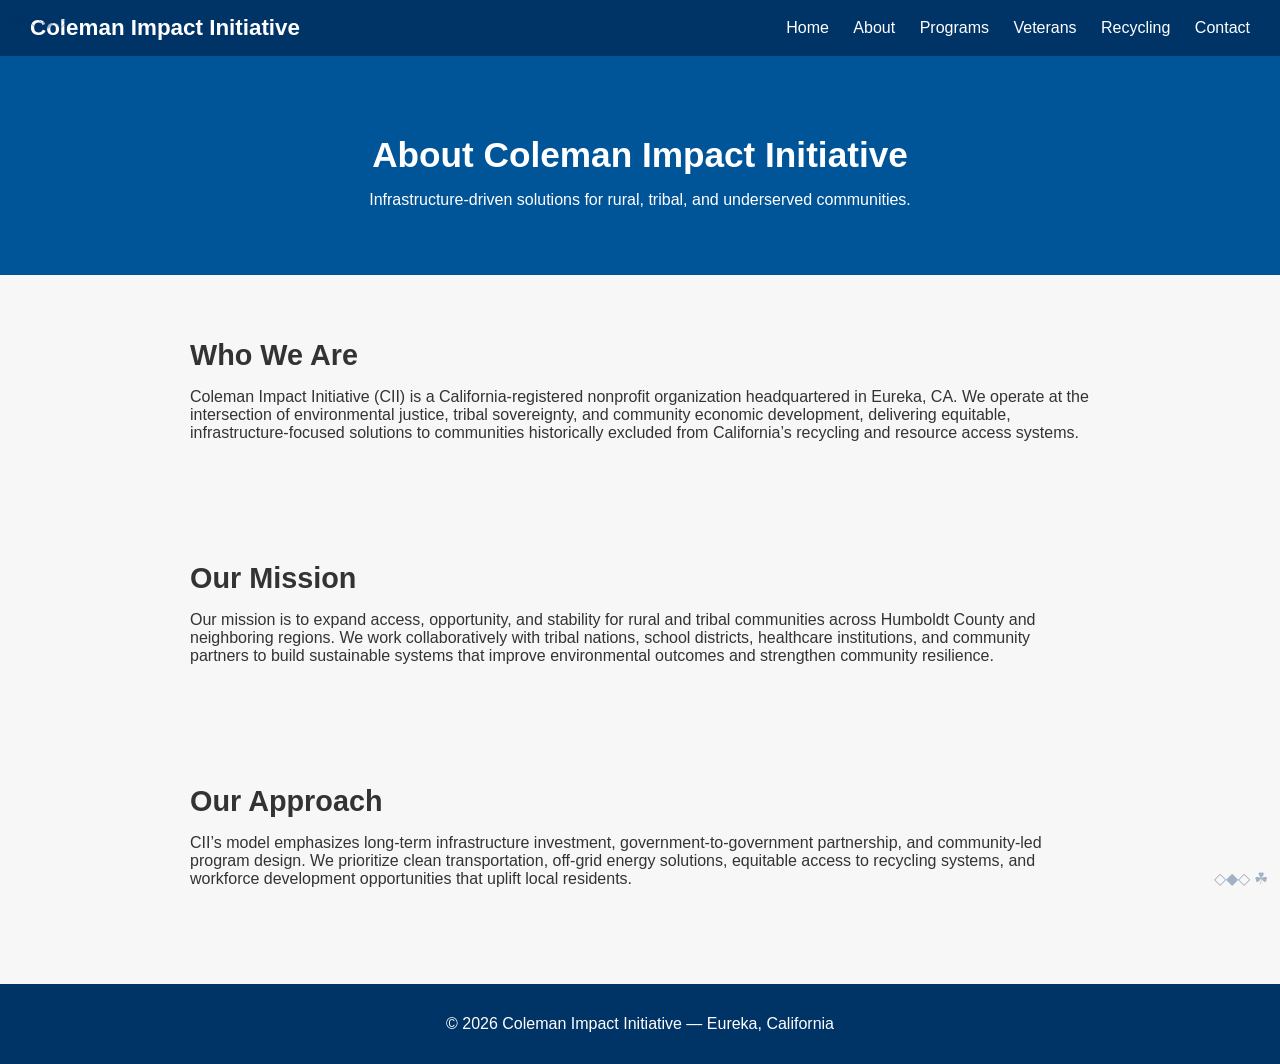
<file: about.html>
<!DOCTYPE html>
<html lang="en">
<head>
    <meta charset="UTF-8">
    <title>About Us — Coleman Impact Initiative</title>
    <link rel="stylesheet" href="style.css">
</head>

<body>
<div class="corner-art">☘︎ ◇◆◇</div>
<div class="corner-art-bottom">◇◆◇ ☘︎</div>


<header>
    <div class="logo">Coleman Impact Initiative</div>
    <nav>
        <a href="index.html">Home</a>
        <a href="about.html">About</a>
        <a href="programs.html">Programs</a>
        <a href="veterans.html">Veterans</a>
        <a href="recycling.html">Recycling</a>
        <a href="contact.html">Contact</a>
    </nav>
</header>

<section class="page-header">
    <h1>About Coleman Impact Initiative</h1>
    <p>Infrastructure-driven solutions for rural, tribal, and underserved communities.</p>
</section>

<section class="content-block">
    <h2>Who We Are</h2>
    <p>
        Coleman Impact Initiative (CII) is a California-registered nonprofit organization headquartered in Eureka, CA.
        We operate at the intersection of environmental justice, tribal sovereignty, and community economic development,
        delivering equitable, infrastructure-focused solutions to communities historically excluded from California’s
        recycling and resource access systems.
    </p>
</section>

<section class="content-block">
    <h2>Our Mission</h2>
    <p>
        Our mission is to expand access, opportunity, and stability for rural and tribal communities across Humboldt County
        and neighboring regions. We work collaboratively with tribal nations, school districts, healthcare institutions,
        and community partners to build sustainable systems that improve environmental outcomes and strengthen community resilience.
    </p>
</section>

<section class="content-block">
    <h2>Our Approach</h2>
    <p>
        CII’s model emphasizes long-term infrastructure investment, government-to-government partnership, and community-led
        program design. We prioritize clean transportation, off-grid energy solutions, equitable access to recycling systems,
        and workforce development opportunities that uplift local residents.
    </p>
</section>

<footer>
    <p>© 2026 Coleman Impact Initiative — Eureka, California</p>
</footer>

</body>
</html>
</file>
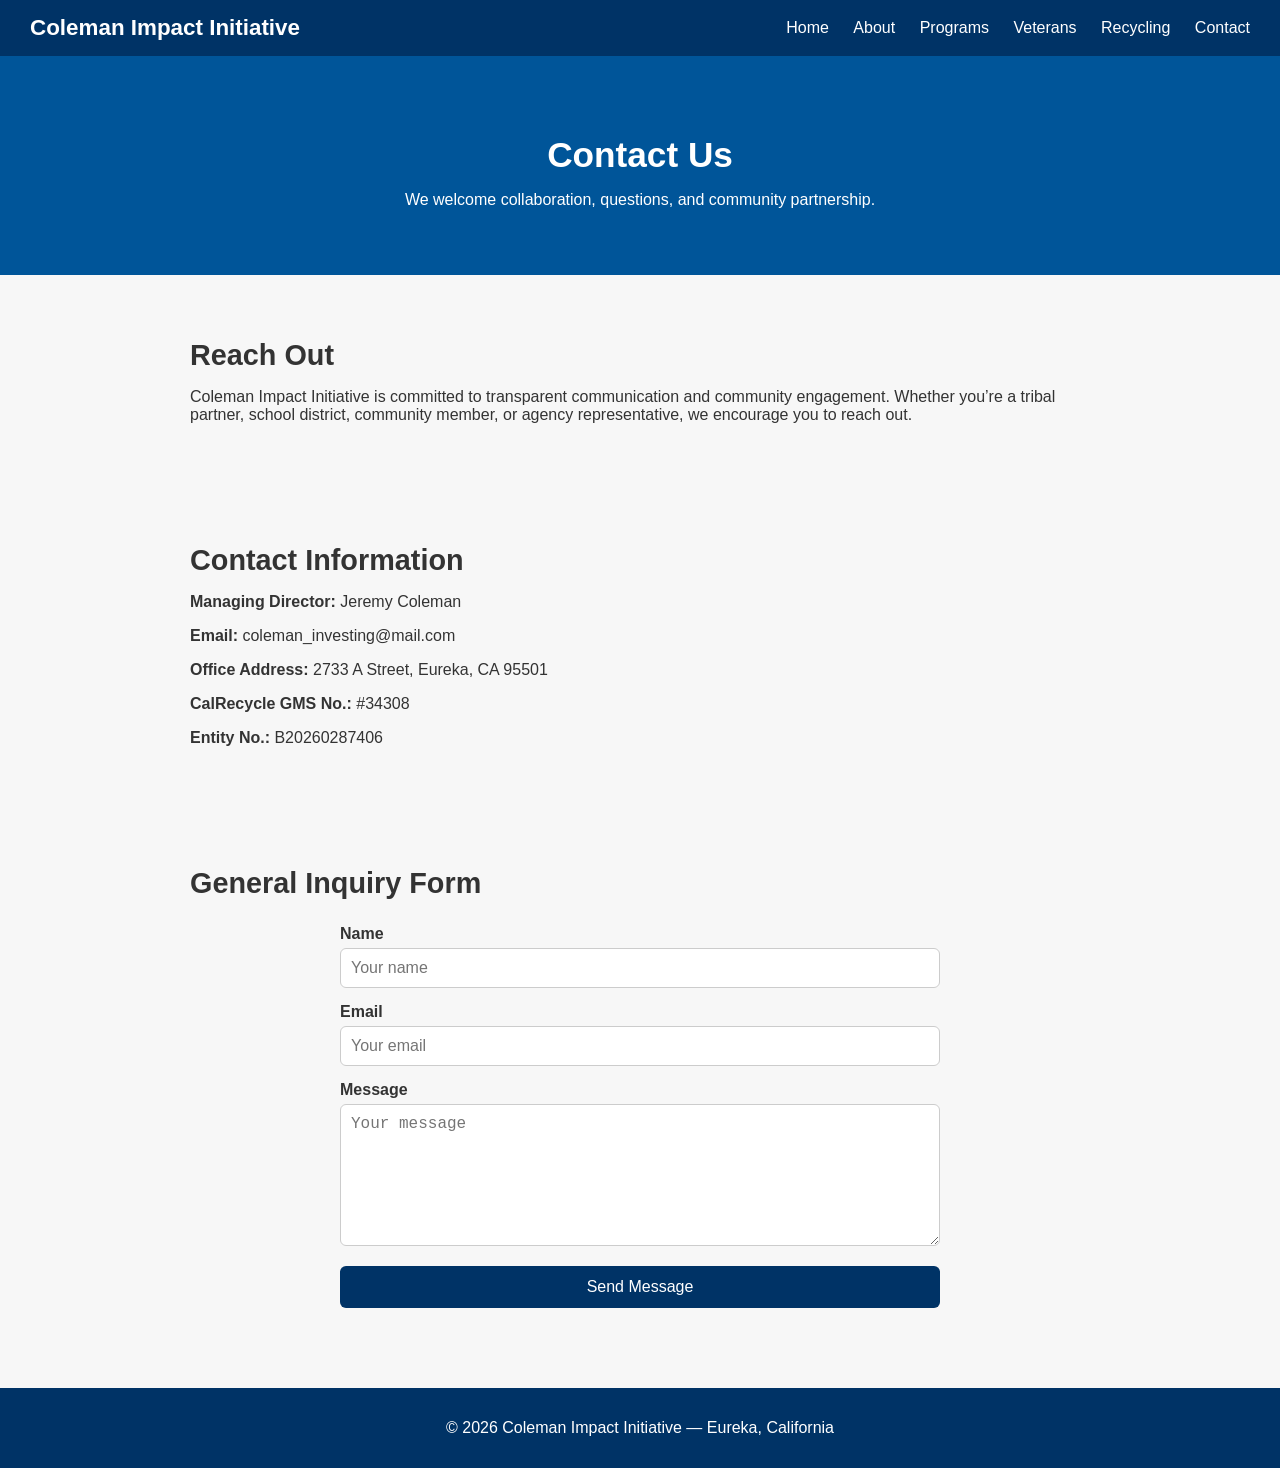
<file: contact.html>
<!DOCTYPE html>
<html lang="en">
<head>
    <meta charset="UTF-8">
    <title>Contact — Coleman Impact Initiative</title>
    <link rel="stylesheet" href="style.css">
</head>

<body>

<header>
    <div class="logo">Coleman Impact Initiative</div>
    <nav>
        <a href="index.html">Home</a>
        <a href="about.html">About</a>
        <a href="programs.html">Programs</a>
        <a href="veterans.html">Veterans</a>
        <a href="recycling.html">Recycling</a>
        <a href="contact.html">Contact</a>
    </nav>
</header>

<section class="page-header">
    <h1>Contact Us</h1>
    <p>We welcome collaboration, questions, and community partnership.</p>
</section>

<section class="content-block">
    <h2>Reach Out</h2>
    <p>
        Coleman Impact Initiative is committed to transparent communication and community engagement.
        Whether you’re a tribal partner, school district, community member, or agency representative,
        we encourage you to reach out.
    </p>
</section>

<section class="content-block">
    <h2>Contact Information</h2>
    <p><strong>Managing Director:</strong> Jeremy Coleman</p>
    <p><strong>Email:</strong> coleman_investing@mail.com</p>
    <p><strong>Office Address:</strong> 2733 A Street, Eureka, CA 95501</p>
    <p><strong>CalRecycle GMS No.:</strong> #34308</p>
    <p><strong>Entity No.:</strong> B20260287406</p>
</section>

<section class="content-block">
    <h2>General Inquiry Form</h2>
    <form class="contact-form">
        <label>Name</label>
        <input type="text" placeholder="Your name">

        <label>Email</label>
        <input type="email" placeholder="Your email">

        <label>Message</label>
        <textarea placeholder="Your message"></textarea>

        <button type="submit">Send Message</button>
    </form>
</section>

<footer>
    <p>© 2026 Coleman Impact Initiative — Eureka, California</p>
</footer>

</body>
</html>
</file>
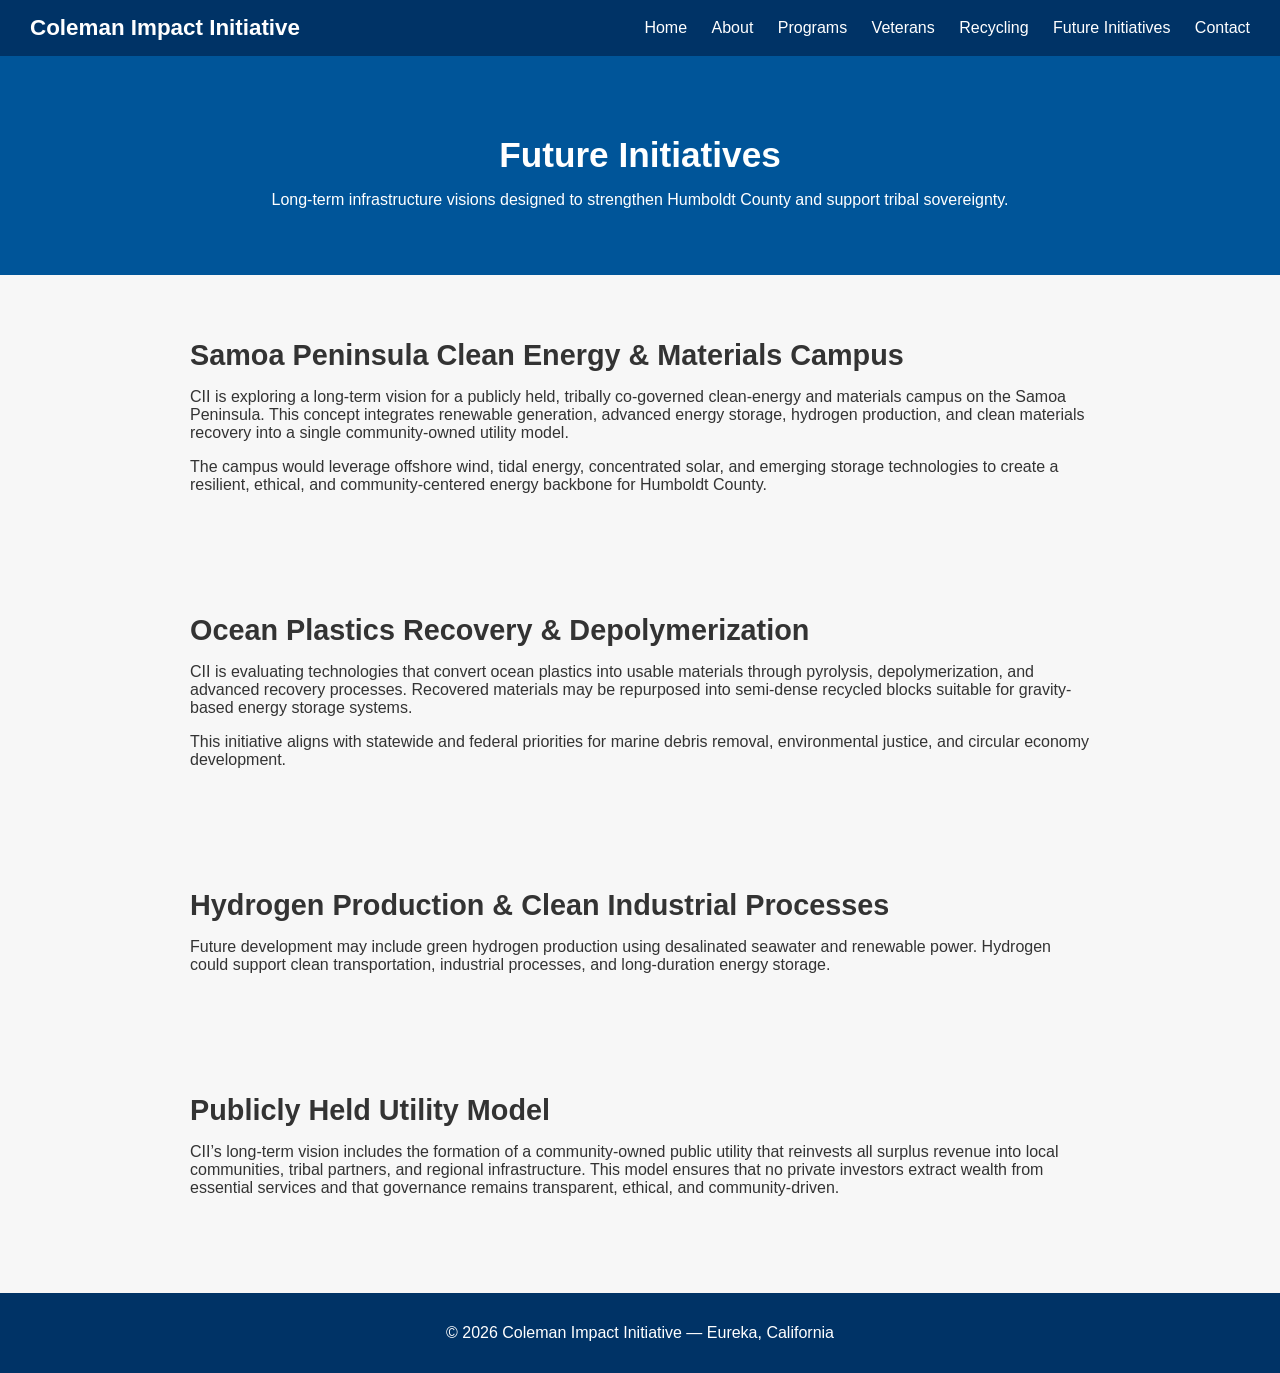
<file: future.html>
<!DOCTYPE html>
<html lang="en">
<head>
    <meta charset="UTF-8">
    <title>Future Initiatives — Coleman Impact Initiative</title>
    <link rel="stylesheet" href="style.css">
</head>

<body>

<header>
    <div class="logo">Coleman Impact Initiative</div>
    <nav>
        <a href="index.html">Home</a>
        <a href="about.html">About</a>
        <a href="programs.html">Programs</a>
        <a href="veterans.html">Veterans</a>
        <a href="recycling.html">Recycling</a>
        <a href="future.html">Future Initiatives</a>
        <a href="contact.html">Contact</a>
    </nav>
</header>

<section class="page-header">
    <h1>Future Initiatives</h1>
    <p>Long-term infrastructure visions designed to strengthen Humboldt County and support tribal sovereignty.</p>
</section>

<section class="content-block">
    <h2>Samoa Peninsula Clean Energy & Materials Campus</h2>
    <p>
        CII is exploring a long-term vision for a publicly held, tribally co-governed clean-energy and materials campus 
        on the Samoa Peninsula. This concept integrates renewable generation, advanced energy storage, hydrogen production, 
        and clean materials recovery into a single community-owned utility model.
    </p>
    <p>
        The campus would leverage offshore wind, tidal energy, concentrated solar, and emerging storage technologies 
        to create a resilient, ethical, and community-centered energy backbone for Humboldt County.
    </p>
</section>

<section class="content-block">
    <h2>Ocean Plastics Recovery & Depolymerization</h2>
    <p>
        CII is evaluating technologies that convert ocean plastics into usable materials through pyrolysis, depolymerization, 
        and advanced recovery processes. Recovered materials may be repurposed into semi-dense recycled blocks suitable for 
        gravity-based energy storage systems.
    </p>
    <p>
        This initiative aligns with statewide and federal priorities for marine debris removal, environmental justice, 
        and circular economy development.
    </p>
</section>

<section class="content-block">
    <h2>Hydrogen Production & Clean Industrial Processes</h2>
    <p>
        Future development may include green hydrogen production using desalinated seawater and renewable power. 
        Hydrogen could support clean transportation, industrial processes, and long-duration energy storage.
    </p>
</section>

<section class="content-block">
    <h2>Publicly Held Utility Model</h2>
    <p>
        CII’s long-term vision includes the formation of a community-owned public utility that reinvests all surplus revenue 
        into local communities, tribal partners, and regional infrastructure. This model ensures that no private investors 
        extract wealth from essential services and that governance remains transparent, ethical, and community-driven.
    </p>
</section>

<footer>
    <p>© 2026 Coleman Impact Initiative — Eureka, California</p>
</footer>

</body>
</html>
</file>
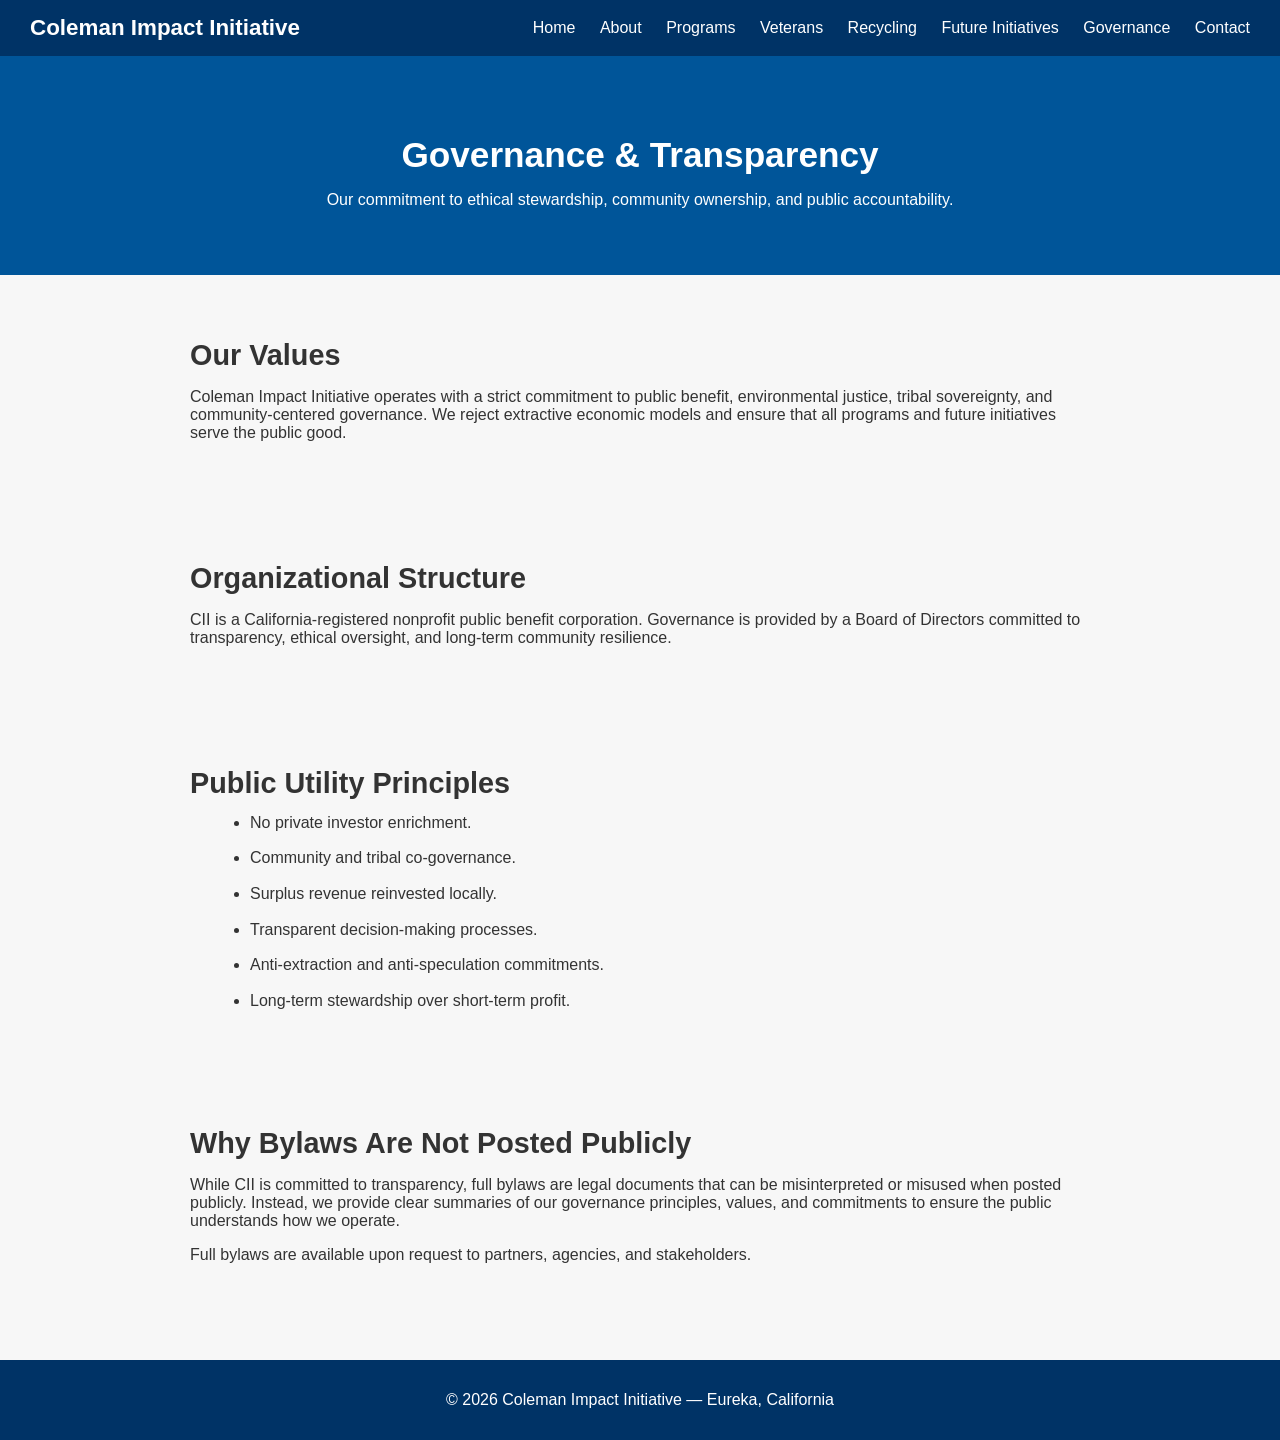
<file: governance.html>
<!DOCTYPE html>
<html lang="en">
<head>
    <meta charset="UTF-8">
    <title>Governance & Transparency — Coleman Impact Initiative</title>
    <link rel="stylesheet" href="style.css">
</head>

<body>

<header>
    <div class="logo">Coleman Impact Initiative</div>
    <nav>
        <a href="index.html">Home</a>
        <a href="about.html">About</a>
        <a href="programs.html">Programs</a>
        <a href="veterans.html">Veterans</a>
        <a href="recycling.html">Recycling</a>
        <a href="future.html">Future Initiatives</a>
        <a href="governance.html">Governance</a>
        <a href="contact.html">Contact</a>
    </nav>
</header>

<section class="page-header">
    <h1>Governance & Transparency</h1>
    <p>Our commitment to ethical stewardship, community ownership, and public accountability.</p>
</section>

<section class="content-block">
    <h2>Our Values</h2>
    <p>
        Coleman Impact Initiative operates with a strict commitment to public benefit, environmental justice, 
        tribal sovereignty, and community-centered governance. We reject extractive economic models and ensure 
        that all programs and future initiatives serve the public good.
    </p>
</section>

<section class="content-block">
    <h2>Organizational Structure</h2>
    <p>
        CII is a California-registered nonprofit public benefit corporation. Governance is provided by a Board of Directors 
        committed to transparency, ethical oversight, and long-term community resilience.
    </p>
</section>

<section class="content-block">
    <h2>Public Utility Principles</h2>
    <ul>
        <li>No private investor enrichment.</li>
        <li>Community and tribal co-governance.</li>
        <li>Surplus revenue reinvested locally.</li>
        <li>Transparent decision-making processes.</li>
        <li>Anti-extraction and anti-speculation commitments.</li>
        <li>Long-term stewardship over short-term profit.</li>
    </ul>
</section>

<section class="content-block">
    <h2>Why Bylaws Are Not Posted Publicly</h2>
    <p>
        While CII is committed to transparency, full bylaws are legal documents that can be misinterpreted or misused 
        when posted publicly. Instead, we provide clear summaries of our governance principles, values, and commitments 
        to ensure the public understands how we operate.
    </p>
    <p>
        Full bylaws are available upon request to partners, agencies, and stakeholders.
    </p>
</section>

<footer>
    <p>© 2026 Coleman Impact Initiative — Eureka, California</p>
</footer>

</body>
</html>
</file>
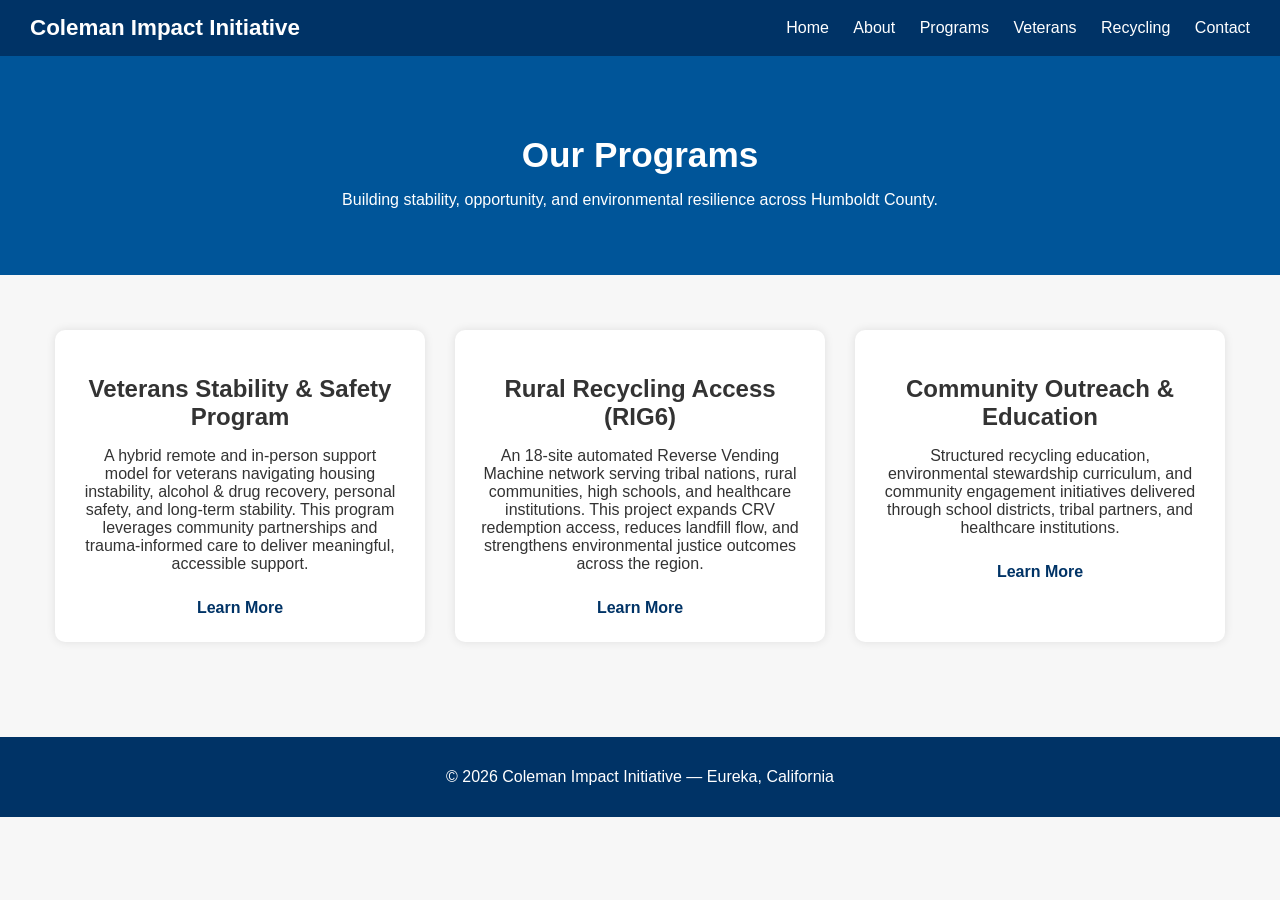
<file: programs.html>
<!DOCTYPE html>
<html lang="en">
<head>
    <meta charset="UTF-8">
    <title>Programs — Coleman Impact Initiative</title>
    <link rel="stylesheet" href="style.css">
</head>

<body>

<header>
    <div class="logo">Coleman Impact Initiative</div>
    <nav>
        <a href="index.html">Home</a>
        <a href="about.html">About</a>
        <a href="programs.html">Programs</a>
        <a href="veterans.html">Veterans</a>
        <a href="recycling.html">Recycling</a>
        <a href="contact.html">Contact</a>
    </nav>
</header>

<section class="page-header">
    <h1>Our Programs</h1>
    <p>Building stability, opportunity, and environmental resilience across Humboldt County.</p>
</section>

<section class="program-list">

    <div class="program-card">
        <h2>Veterans Stability & Safety Program</h2>
        <p>
            A hybrid remote and in-person support model for veterans navigating housing instability, alcohol & drug recovery,
            personal safety, and long-term stability. This program leverages community partnerships and trauma-informed care
            to deliver meaningful, accessible support.
        </p>
        <a href="veterans.html">Learn More</a>
    </div>

    <div class="program-card">
        <h2>Rural Recycling Access (RIG6)</h2>
        <p>
            An 18-site automated Reverse Vending Machine network serving tribal nations, rural communities, high schools,
            and healthcare institutions. This project expands CRV redemption access, reduces landfill flow, and strengthens
            environmental justice outcomes across the region.
        </p>
        <a href="recycling.html">Learn More</a>
    </div>

    <div class="program-card">
        <h2>Community Outreach & Education</h2>
        <p>
            Structured recycling education, environmental stewardship curriculum, and community engagement initiatives
            delivered through school districts, tribal partners, and healthcare institutions.
        </p>
        <a href="contact.html">Learn More</a>
    </div>

</section>

<footer>
    <p>© 2026 Coleman Impact Initiative — Eureka, California</p>
</footer>

</body>
</html>
</file>
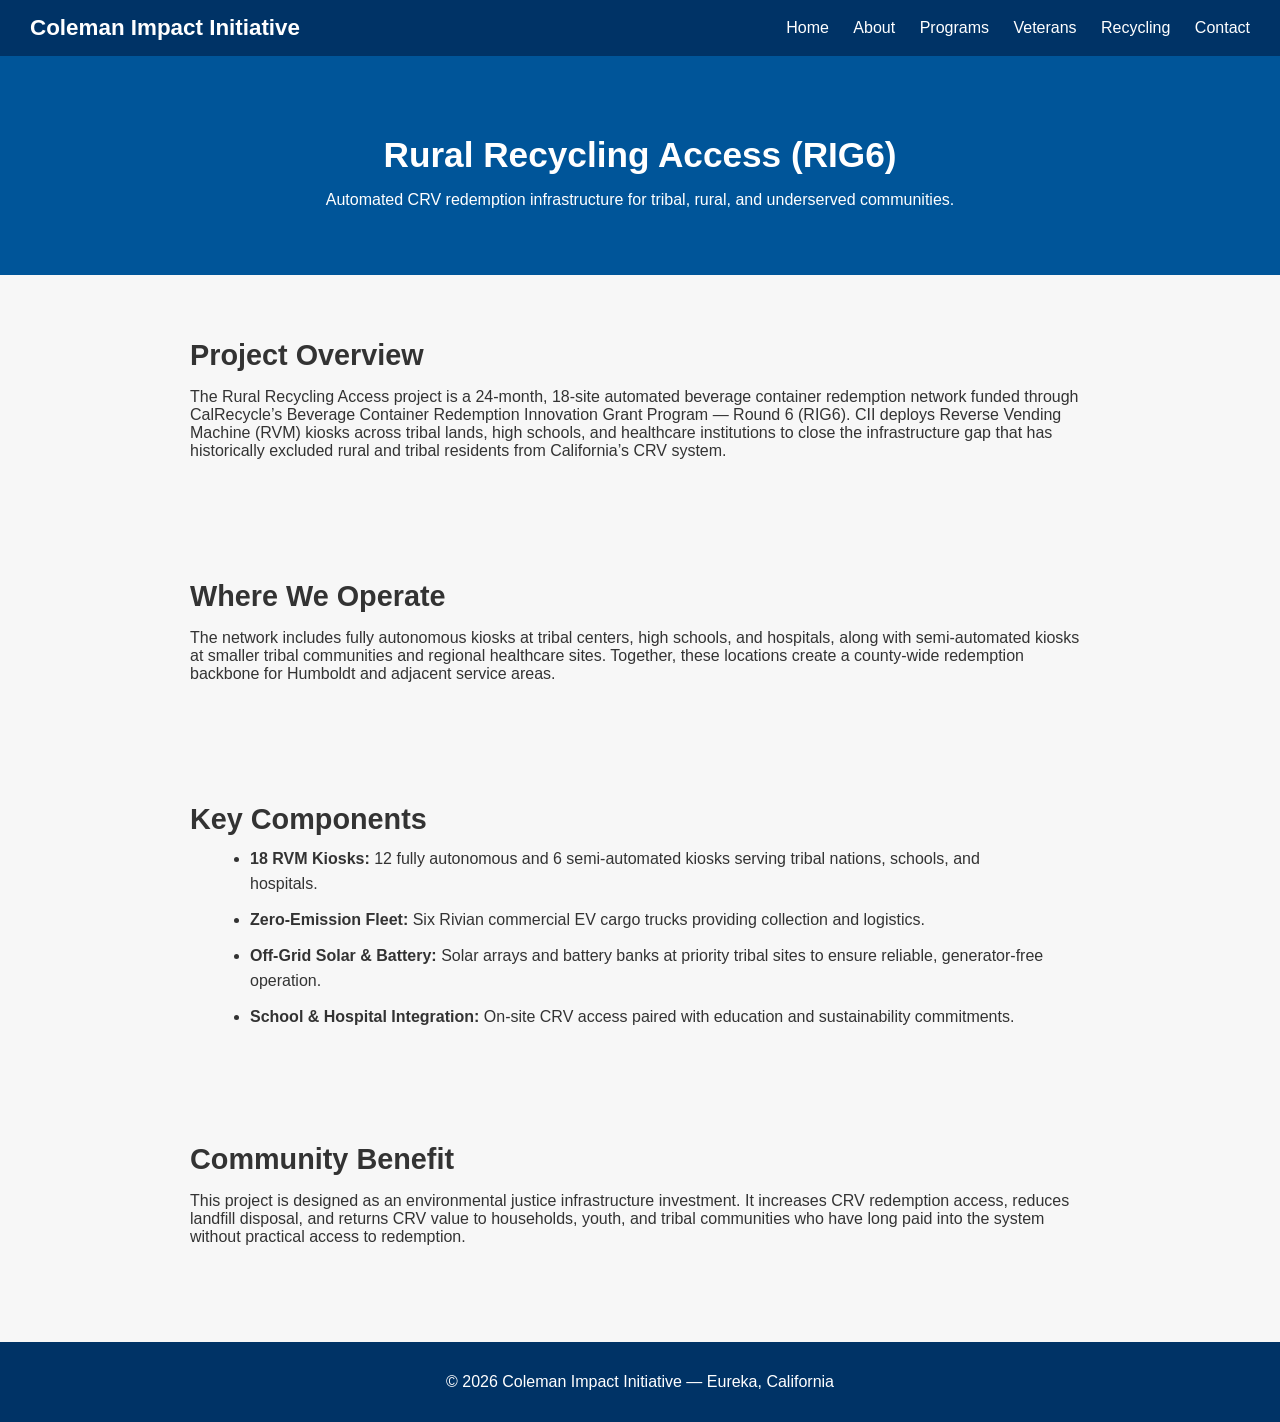
<file: recycling.html>
<!DOCTYPE html>
<html lang="en">
<head>
    <meta charset="UTF-8">
    <title>Rural Recycling Access (RIG6) — Coleman Impact Initiative</title>
    <link rel="stylesheet" href="style.css">
</head>

<body>

<header>
    <div class="logo">Coleman Impact Initiative</div>
    <nav>
        <a href="index.html">Home</a>
        <a href="about.html">About</a>
        <a href="programs.html">Programs</a>
        <a href="veterans.html">Veterans</a>
        <a href="recycling.html">Recycling</a>
        <a href="contact.html">Contact</a>
    </nav>
</header>

<section class="page-header">
    <h1>Rural Recycling Access (RIG6)</h1>
    <p>Automated CRV redemption infrastructure for tribal, rural, and underserved communities.</p>
</section>

<section class="content-block">
    <h2>Project Overview</h2>
    <p>
        The Rural Recycling Access project is a 24‑month, 18‑site automated beverage container redemption network
        funded through CalRecycle’s Beverage Container Redemption Innovation Grant Program — Round 6 (RIG6).
        CII deploys Reverse Vending Machine (RVM) kiosks across tribal lands, high schools, and healthcare institutions
        to close the infrastructure gap that has historically excluded rural and tribal residents from California’s CRV system.
    </p>
</section>

<section class="content-block">
    <h2>Where We Operate</h2>
    <p>
        The network includes fully autonomous kiosks at tribal centers, high schools, and hospitals, along with
        semi‑automated kiosks at smaller tribal communities and regional healthcare sites. Together, these locations
        create a county‑wide redemption backbone for Humboldt and adjacent service areas.
    </p>
</section>

<section class="content-block">
    <h2>Key Components</h2>
    <ul>
        <li><strong>18 RVM Kiosks:</strong> 12 fully autonomous and 6 semi‑automated kiosks serving tribal nations, schools, and hospitals.</li>
        <li><strong>Zero‑Emission Fleet:</strong> Six Rivian commercial EV cargo trucks providing collection and logistics.</li>
        <li><strong>Off‑Grid Solar & Battery:</strong> Solar arrays and battery banks at priority tribal sites to ensure reliable, generator‑free operation.</li>
        <li><strong>School & Hospital Integration:</strong> On‑site CRV access paired with education and sustainability commitments.</li>
    </ul>
</section>

<section class="content-block">
    <h2>Community Benefit</h2>
    <p>
        This project is designed as an environmental justice infrastructure investment. It increases CRV redemption access,
        reduces landfill disposal, and returns CRV value to households, youth, and tribal communities who have long paid
        into the system without practical access to redemption.
    </p>
</section>

<footer>
    <p>© 2026 Coleman Impact Initiative — Eureka, California</p>
</footer>

</body>
</html>
</file>
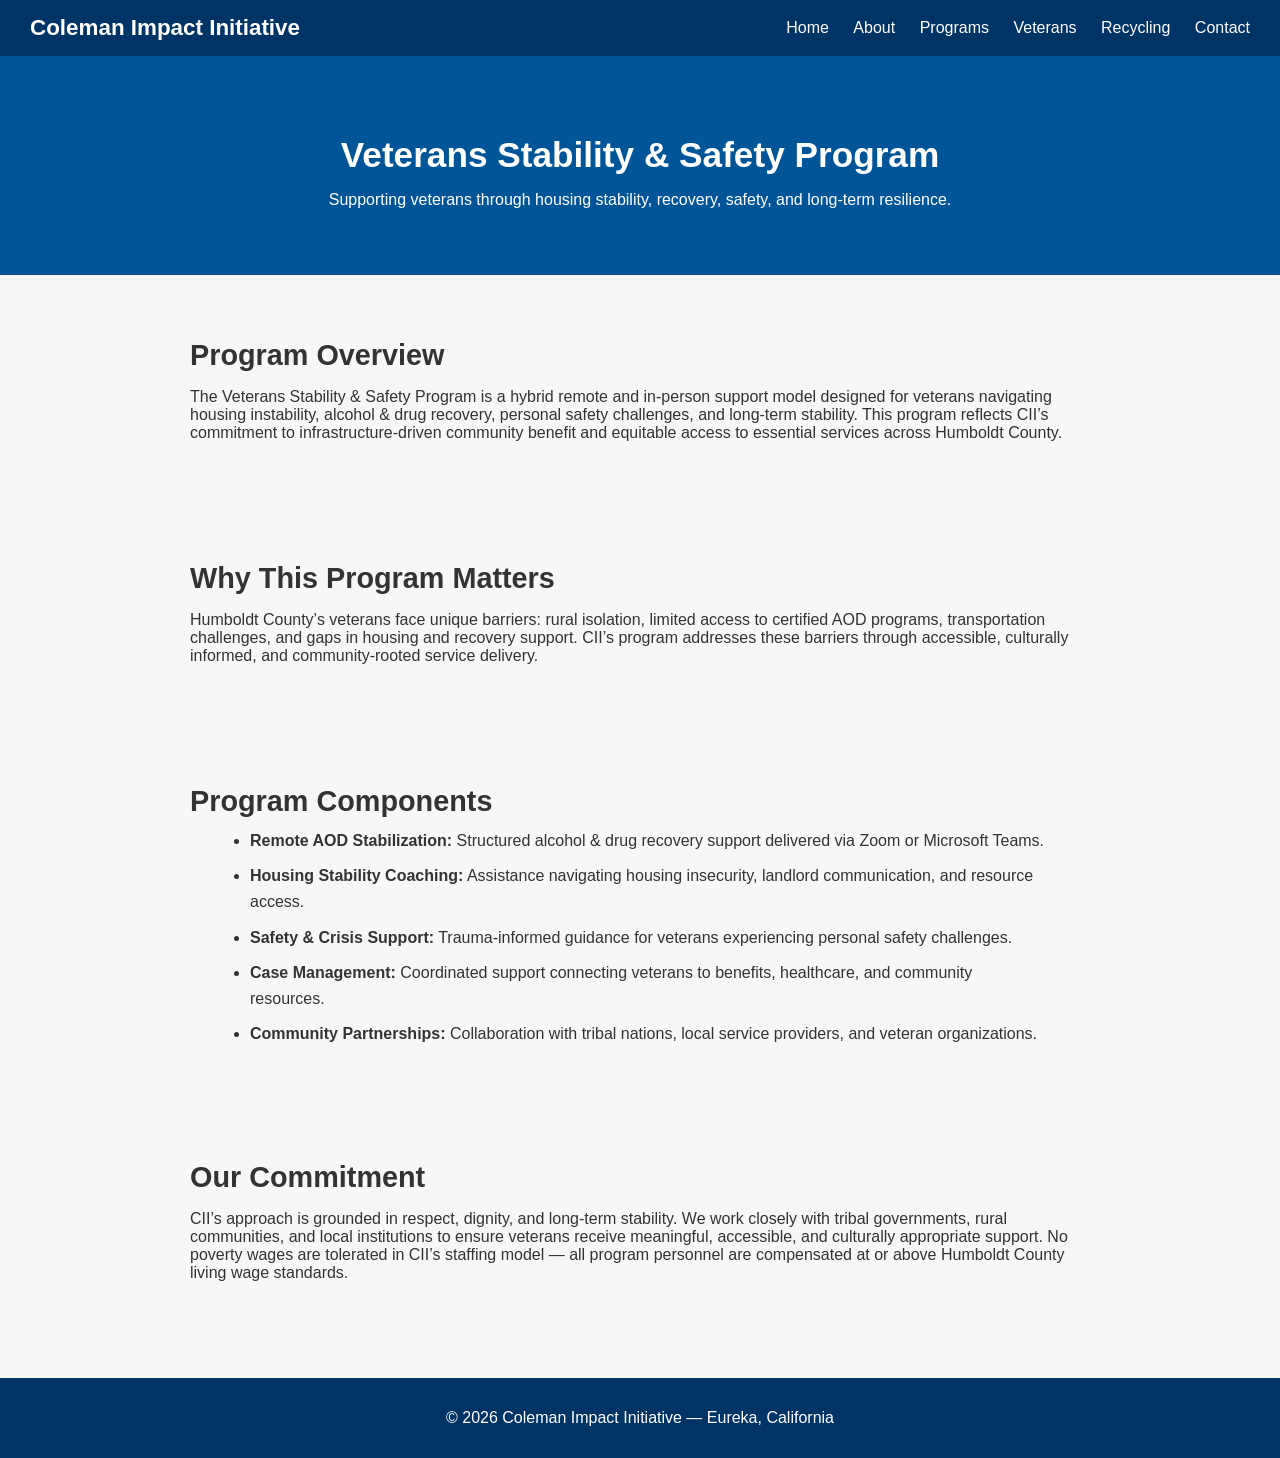
<file: veterans.html>
<!DOCTYPE html>
<html lang="en">
<head>
    <meta charset="UTF-8">
    <title>Veterans Stability & Safety Program — Coleman Impact Initiative</title>
    <link rel="stylesheet" href="style.css">
</head>

<body>

<header>
    <div class="logo">Coleman Impact Initiative</div>
    <nav>
        <a href="index.html">Home</a>
        <a href="about.html">About</a>
        <a href="programs.html">Programs</a>
        <a href="veterans.html">Veterans</a>
        <a href="recycling.html">Recycling</a>
        <a href="contact.html">Contact</a>
    </nav>
</header>

<section class="page-header">
    <h1>Veterans Stability & Safety Program</h1>
    <p>Supporting veterans through housing stability, recovery, safety, and long-term resilience.</p>
</section>

<section class="content-block">
    <h2>Program Overview</h2>
    <p>
        The Veterans Stability & Safety Program is a hybrid remote and in-person support model designed for veterans 
        navigating housing instability, alcohol & drug recovery, personal safety challenges, and long-term stability. 
        This program reflects CII’s commitment to infrastructure-driven community benefit and equitable access to 
        essential services across Humboldt County.
    </p>
</section>

<section class="content-block">
    <h2>Why This Program Matters</h2>
    <p>
        Humboldt County’s veterans face unique barriers: rural isolation, limited access to certified AOD programs, 
        transportation challenges, and gaps in housing and recovery support. CII’s program addresses these barriers 
        through accessible, culturally informed, and community-rooted service delivery.
    </p>
</section>

<section class="content-block">
    <h2>Program Components</h2>
    <ul>
        <li><strong>Remote AOD Stabilization:</strong> Structured alcohol & drug recovery support delivered via Zoom or Microsoft Teams.</li>
        <li><strong>Housing Stability Coaching:</strong> Assistance navigating housing insecurity, landlord communication, and resource access.</li>
        <li><strong>Safety & Crisis Support:</strong> Trauma-informed guidance for veterans experiencing personal safety challenges.</li>
        <li><strong>Case Management:</strong> Coordinated support connecting veterans to benefits, healthcare, and community resources.</li>
        <li><strong>Community Partnerships:</strong> Collaboration with tribal nations, local service providers, and veteran organizations.</li>
    </ul>
</section>

<section class="content-block">
    <h2>Our Commitment</h2>
    <p>
        CII’s approach is grounded in respect, dignity, and long-term stability. We work closely with tribal governments, 
        rural communities, and local institutions to ensure veterans receive meaningful, accessible, and culturally 
        appropriate support. No poverty wages are tolerated in CII’s staffing model — all program personnel are compensated 
        at or above Humboldt County living wage standards.
    </p>
</section>

<footer>
    <p>© 2026 Coleman Impact Initiative — Eureka, California</p>
</footer>

</body>
</html>
</file>
<file: style.css>
/* Global Styles */
body {
    margin: 0;
    font-family: Arial, Helvetica, sans-serif;
    background-color: #f7f7f7;
    color: #333;
}

/* Header */
header {
    background-color: #003366;
    color: white;
    padding: 15px 30px;
    display: flex;
    justify-content: space-between;
    align-items: center;
}

header .logo {
    font-size: 1.4rem;
    font-weight: bold;
}

nav a {
    color: white;
    margin-left: 20px;
    text-decoration: none;
    font-weight: 500;
}

nav a:hover {
    text-decoration: underline;
}

/* Hero Section */
.hero {
    background: linear-gradient(to bottom right, #003366, #005599);
    color: white;
    padding: 80px 30px;
    text-align: center;
}

.hero h1 {
    font-size: 2.4rem;
    margin-bottom: 20px;
}

.hero p {
    font-size: 1.2rem;
    margin-bottom: 30px;
}

.cta-button {
    background-color: #ffcc00;
    color: #003366;
    padding: 12px 25px;
    border-radius: 6px;
    text-decoration: none;
    font-weight: bold;
}

.cta-button:hover {
    background-color: #ffdd33;
}

/* Mission Section */
.mission {
    padding: 50px 30px;
    text-align: center;
}

.mission h2 {
    font-size: 2.2rem;
    font-weight: 700;
}

.mission p {
    font-size: 1.25rem;
    line-height: 1.6;
}

/* Highlights Section */
.highlights {
    display: flex;
    justify-content: space-around;
    padding: 40px 20px;
    flex-wrap: wrap;
}

.highlight-card {
    background-color: white;
    width: 300px;
    padding: 25px;
    margin: 15px;
    border-radius: 10px;
    box-shadow: 0 0 10px rgba(0,0,0,0.1);
    text-align: center;
}

.highlight-card h3 {
    margin-bottom: 10px;
}

.highlight-card a {
    display: inline-block;
    margin-top: 10px;
    color: #003366;
    font-weight: bold;
    text-decoration: none;
}

.highlight-card a:hover {
    text-decoration: underline;
}

/* Footer */
footer {
    background-color: #003366;
    color: white;
    text-align: center;
    padding: 15px;
    margin-top: 40px;
}
/* Page Header */
.page-header {
    background-color: #005599;
    color: white;
    padding: 50px 30px;
    text-align: center;
}

.page-header h1 {
    font-size: 2.2rem;
    margin-bottom: 10px;
}

/* Content Blocks */
.content-block {
    padding: 40px 30px;
    max-width: 900px;
    margin: auto;
}

.content-block h2 {
    font-size: 1.8rem;
    margin-bottom: 10px;
}

/* Program Cards */
.program-list {
    display: flex;
    flex-wrap: wrap;
    justify-content: center;
    padding: 40px 20px;
}

.program-card {
    background-color: white;
    width: 320px;
    padding: 25px;
    margin: 15px;
    border-radius: 10px;
    box-shadow: 0 0 10px rgba(0,0,0,0.1);
    text-align: center;
}

.program-card h2 {
    margin-bottom: 10px;
}

.program-card a {
    display: inline-block;
    margin-top: 10px;
    color: #003366;
    font-weight: bold;
    text-decoration: none;
}

.program-card a:hover {
    text-decoration: underline;
}

/* Veterans Page Enhancements */
ul {
    max-width: 800px;
    margin: auto;
    padding-left: 20px;
    line-height: 1.6;
}

ul li {
    margin-bottom: 10px;
}

/* Shared list styling */
ul {
    max-width: 800px;
    margin: auto;
    padding-left: 20px;
    line-height: 1.6;
}

ul li {
    margin-bottom: 10px;
}

/* Contact Form */
.contact-form {
    max-width: 600px;
    margin: auto;
    display: flex;
    flex-direction: column;
}

.contact-form label {
    margin-top: 15px;
    font-weight: bold;
}

.contact-form input,
.contact-form textarea {
    padding: 10px;
    margin-top: 5px;
    border-radius: 6px;
    border: 1px solid #ccc;
    font-size: 1rem;
}

.contact-form textarea {
    height: 120px;
    resize: vertical;
}

.contact-form button {
    margin-top: 20px;
    padding: 12px;
    background-color: #003366;
    color: white;
    border: none;
    border-radius: 6px;
    font-size: 1rem;
    cursor: pointer;
}

.contact-form button:hover {
    background-color: #005599;
}

/* Governance & Future Pages */
ul {
    max-width: 800px;
    margin: auto;
    padding-left: 20px;
    line-height: 1.6;
}

ul li {
    margin-bottom: 10px;
}

.corner-art {
    position: absolute;
    top: 0;
    left: 0;
    padding: 10px;
    font-size: 0.9rem;
    color: #003366;
    opacity: 0.35;
    pointer-events: none;
}

.corner-art-bottom {
    position: absolute;
    bottom: 0;
    right: 0;
    padding: 10px;
    font-size: 0.9rem;
    color: #003366;
    opacity: 0.35;
    pointer-events: none;
}

/* Artistic Corner Motifs */
.corner-art {
    position: fixed;
    top: 0;
    left: 0;
    padding: 12px;
    font-size: 1rem;
    color: #003366;
    opacity: 0.35;
    pointer-events: none;
    z-index: 9999;
}

.corner-art-bottom {
    position: fixed;
    bottom: 0;
    right: 0;
    padding: 12px;
    font-size: 1rem;
    color: #003366;
    opacity: 0.35;
    pointer-events: none;
    z-index: 9999;
}

/* Regenerative Flow Section Headers */
.section-header {
    border-bottom: 2px dashed #005599;
    padding-bottom: 10px;
    margin-bottom: 20px;
    background-image: linear-gradient(to right, #003366 0%, #005599 100%);
    -webkit-mask-image: radial-gradient(circle, transparent 40%, black 70%);
    color: white;
    padding: 12px;
    border-radius: 6px;
}

/* Full-width environmental photo banner */
.photo-banner {
    width: 100%;
    margin: 0;
    padding: 0;
}

.full-width-photo {
    width: 100%;
    height: auto;
    display: block;
    border-radius: 0;
}

.small-photo {
    width: 80%;
    max-width: 400px;
    margin: 20px auto;
    display: block;
    border-radius: 8px;
}
</file>
